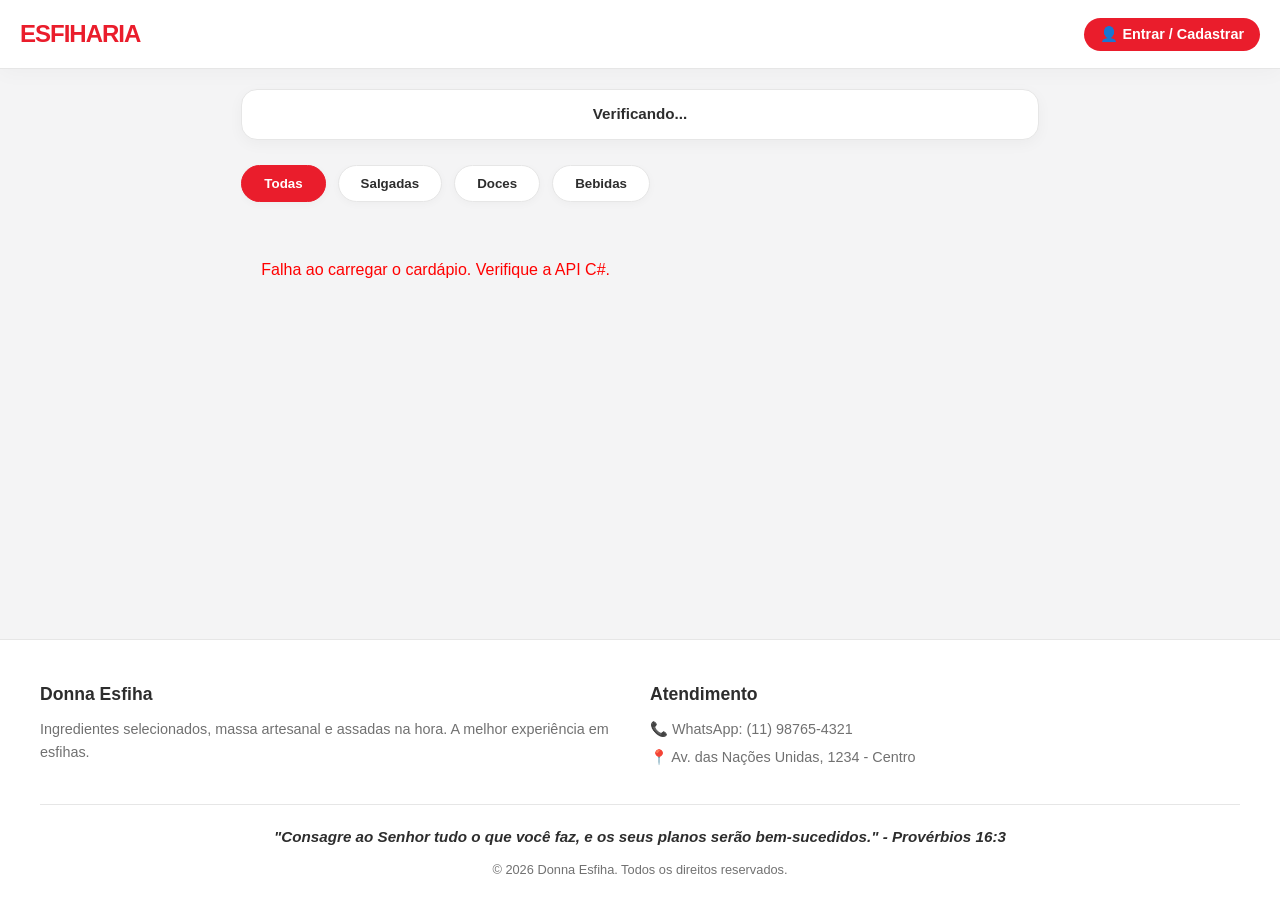
<file: index.html>
<!DOCTYPE html>
<html lang="pt-BR">

<head>
    <meta charset="UTF-8">
    <meta name="viewport" content="width=device-width, initial-scale=1.0">
    <title>Donna Esfiha</title>
    <link rel="stylesheet" href="../style/style.css">
</head>

<body>
    <header style="display: flex; justify-content: space-between; align-items: center; padding: 15px 20px; border-bottom: 1px solid var(--border-color); background: #fff;">
        <div class="logo" style="cursor: pointer;" onclick="window.location.href='index.html'">Esfiharia</div>
        <div id="user-info"></div>
    </header>

    <main class="container">
        <div id="store-status" class="status-bar">Verificando...</div>

        <div class="category-scroll">
            <button class="category-btn active">Todas</button>
            <button class="category-btn">Salgadas</button>
            <button class="category-btn">Doces</button>
            <button class="category-btn">Bebidas</button>
        </div>

        <div id="product-grid" class="product-grid"></div>
    </main>

    <footer>
        <div class="footer-content">
            <div>
                <h4>Donna Esfiha</h4>
                <p>Ingredientes selecionados, massa artesanal e assadas na hora. A melhor experiência em esfihas.</p>
            </div>
            <div>
                <h4>Atendimento</h4>
                <p>📞 WhatsApp: (11) 98765-4321</p>
                <p>📍 Av. das Nações Unidas, 1234 - Centro</p>
            </div>
        </div>
        <div class="footer-bottom">
            <p class="god-phrase">"Consagre ao Senhor tudo o que você faz, e os seus planos serão bem-sucedidos." -
                Provérbios 16:3</p>
            <p class="copyright">&copy; 2026 Donna Esfiha. Todos os direitos reservados.</p>
        </div>
    </footer>

    <div id="cart-btn" class="cart-floating-btn" style="display: none;" onclick="toggleModal('cart-modal', true)">
        <span>🛒 Finalizar Pedido</span>
        <span id="cart-count-info">0 itens</span>
    </div>

    <div id="cart-modal" class="modal-overlay">
        <div class="modal-content">
            <div style="display:flex; justify-content:space-between; margin-bottom:15px; align-items:center;">
                <h3 style="color:var(--primary-red); font-size: 1.4rem;">Seu Pedido</h3>
                <button onclick="toggleModal('cart-modal', false)"
                    style="background:none; border:none; font-size:1.5rem; cursor:pointer; color:var(--text-main);">✕</button>
            </div>

            <div id="cart-items-list"
                style="margin-bottom:20px; background:var(--panel-color); padding:15px; border-radius:12px; border:1px solid var(--border-color);">
            </div>

            <label style="font-weight:bold; margin-top:10px; display:block;">Observações (Opcional)</label>
            <textarea id="observation" placeholder="Ex: Tirar cebola..."></textarea>

            <label style="font-weight:bold; margin-top:10px; display:block;">Como deseja receber?</label>
            <select id="order-type">
                <option value="entrega">Motoboy (Entregar no meu Endereço)</option>
                <option value="retirada">Vou Retirar na Loja</option>
            </select>

            <div id="address-container">
    <label style="font-weight:bold; display:block; margin-bottom: 5px;">Selecione o Endereço de Entrega</label>
    <select id="address-select">
        <option value="">Carregando seus endereços...</option>
    </select>
    <small style="display:block; margin-top: -5px; margin-bottom: 15px;">
        <a href="cadastro-endereco.html" style="color: var(--primary-red); font-weight: bold; text-decoration: none;">+ Cadastrar novo endereço</a>
    </small>
</div>

            <label style="font-weight:bold; margin-top:10px; display:block;">Forma de Pagamento</label>
            <select id="pay-method">
                <option value="pix">PIX Automático (Mais Rápido)</option>
                <option value="cartao">Máquininha de Cartão na hora</option>
                <option value="dinheiro">Dinheiro Físico na hora</option>
            </select>

            <button class="btn" style="margin-top:20px; font-size:1.1rem; padding:16px;"
                onclick="processOrder()">Confirmar Pedido</button>
        </div>
    </div>

    <div id="pix-modal" class="modal-overlay">
        <div class="modal-content">
            <h3 style="color:var(--primary-red); margin-bottom:10px;">Pagamento PIX</h3>
            <p>1. Copie a chave e faça o pagamento no seu app.</p>
            <div
                style="background:var(--bg-color); padding:15px; border-radius:12px; margin:15px 0; border:2px dashed var(--primary-red);">
                Chave PIX: <strong id="pix-key" style="font-size:1.1rem;">...</strong>
            </div>
            <p style="font-size:1.2rem; margin-bottom:20px;">Total a pagar: <strong id="pix-amount"
                    style="color:var(--primary-red);">R$ 0,00</strong></p>
            <p style="font-size:0.9rem; color:var(--text-muted); margin-bottom:15px;">2. Após pagar, clique abaixo para
                nos enviar o comprovante no WhatsApp.</p>
            <button class="btn" style="background-color: #25D366;" onclick="confirmPixPayment()">📱 Enviar
                Comprovante</button>
            <button class="btn btn-secondary" style="margin-top:10px;"
                onclick="toggleModal('pix-modal', false)">Cancelar</button>
        </div>
    </div>

    <script src="script/auth.js"></script>
    <script src="script/app.js"></script>
</body>

</html>
</file>
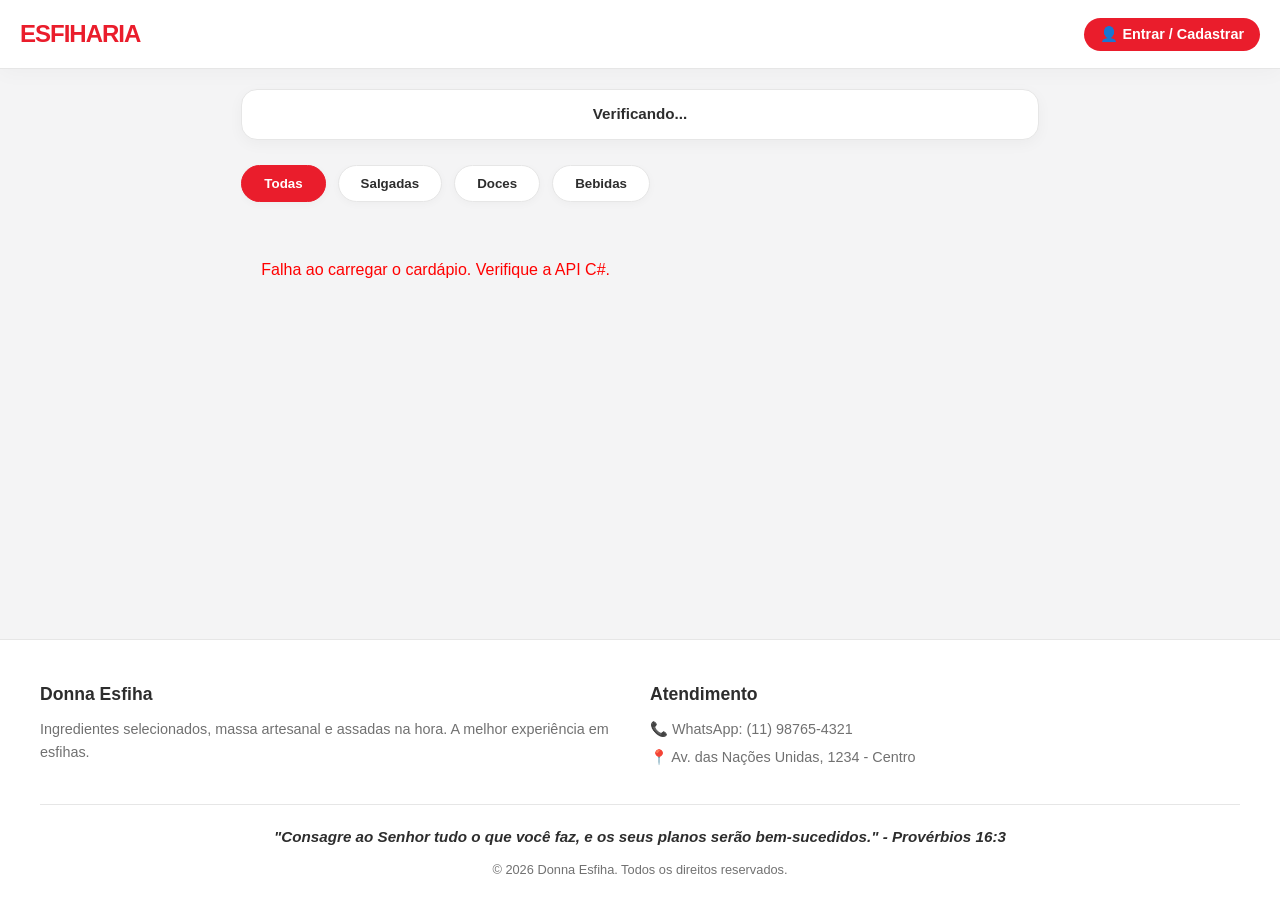
<file: pages/index.html>
<!DOCTYPE html>
<html lang="pt-BR">

<head>
    <meta charset="UTF-8">
    <meta name="viewport" content="width=device-width, initial-scale=1.0">
    <title>Donna Esfiha</title>
    <link rel="stylesheet" href="../style/style.css">
</head>

<body>
    <header>
        <div class="logo">Esfiharia</div>
        <div id="user-info"></div>
    </header>

    <main class="container">
        <div id="store-status" class="status-bar">Verificando...</div>

        <div class="category-scroll">
            <button class="category-btn active">Todas</button>
            <button class="category-btn">Salgadas</button>
            <button class="category-btn">Doces</button>
            <button class="category-btn">Bebidas</button>
        </div>

        <div id="product-grid" class="product-grid"></div>
    </main>

    <footer>
        <div class="footer-content">
            <div>
                <h4>Donna Esfiha</h4>
                <p>Ingredientes selecionados, massa artesanal e assadas na hora. A melhor experiência em esfihas.</p>
            </div>
            <div>
                <h4>Atendimento</h4>
                <p>📞 WhatsApp: (11) 98765-4321</p>
                <p>📍 Av. das Nações Unidas, 1234 - Centro</p>
            </div>
        </div>
        <div class="footer-bottom">
            <p class="god-phrase">"Consagre ao Senhor tudo o que você faz, e os seus planos serão bem-sucedidos." -
                Provérbios 16:3</p>
            <p class="copyright">&copy; 2026 Donna Esfiha. Todos os direitos reservados.</p>
        </div>
    </footer>

    <div id="cart-btn" class="cart-floating-btn" style="display: none;" onclick="toggleModal('cart-modal', true)">
        <span>🛒 Finalizar Pedido</span>
        <span id="cart-count-info">0 itens</span>
    </div>

    <div id="cart-modal" class="modal-overlay">
        <div class="modal-content">
            <div style="display:flex; justify-content:space-between; margin-bottom:15px; align-items:center;">
                <h3 style="color:var(--primary-red); font-size: 1.4rem;">Seu Pedido</h3>
                <button onclick="toggleModal('cart-modal', false)"
                    style="background:none; border:none; font-size:1.5rem; cursor:pointer; color:var(--text-main);">✕</button>
            </div>

            <div id="cart-items-list"
                style="margin-bottom:20px; background:var(--panel-color); padding:15px; border-radius:12px; border:1px solid var(--border-color);">
            </div>

            <label style="font-weight:bold; margin-top:10px; display:block;">Observações (Opcional)</label>
            <textarea id="observation" placeholder="Ex: Tirar cebola..."></textarea>

            <label style="font-weight:bold; margin-top:10px; display:block;">Como deseja receber?</label>
            <select id="order-type">
                <option value="entrega">Motoboy (Entregar no meu Endereço)</option>
                <option value="retirada">Vou Retirar na Loja</option>
            </select>

            <div id="address-container">
    <label style="font-weight:bold; display:block; margin-bottom: 5px;">Selecione o Endereço de Entrega</label>
    <select id="address-select">
        <option value="">Carregando seus endereços...</option>
    </select>
    <small style="display:block; margin-top: -5px; margin-bottom: 15px;">
        <a href="cadastro-endereco.html" style="color: var(--primary-red); font-weight: bold; text-decoration: none;">+ Cadastrar novo endereço</a>
    </small>
</div>

            <label style="font-weight:bold; margin-top:10px; display:block;">Forma de Pagamento</label>
            <select id="pay-method">
                <option value="pix">PIX Automático (Mais Rápido)</option>
                <option value="cartao">Máquininha de Cartão na hora</option>
                <option value="dinheiro">Dinheiro Físico na hora</option>
            </select>

            <button class="btn" style="margin-top:20px; font-size:1.1rem; padding:16px;"
                onclick="processOrder()">Confirmar Pedido</button>
        </div>
    </div>

    <div id="pix-modal" class="modal-overlay">
        <div class="modal-content">
            <h3 style="color:var(--primary-red); margin-bottom:10px;">Pagamento PIX</h3>
            <p>1. Copie a chave e faça o pagamento no seu app.</p>
            <div
                style="background:var(--bg-color); padding:15px; border-radius:12px; margin:15px 0; border:2px dashed var(--primary-red);">
                Chave PIX: <strong id="pix-key" style="font-size:1.1rem;">...</strong>
            </div>
            <p style="font-size:1.2rem; margin-bottom:20px;">Total a pagar: <strong id="pix-amount"
                    style="color:var(--primary-red);">R$ 0,00</strong></p>
            <p style="font-size:0.9rem; color:var(--text-muted); margin-bottom:15px;">2. Após pagar, clique abaixo para
                nos enviar o comprovante no WhatsApp.</p>
            <button class="btn" style="background-color: #25D366;" onclick="confirmPixPayment()">📱 Enviar
                Comprovante</button>
            <button class="btn btn-secondary" style="margin-top:10px;"
                onclick="toggleModal('pix-modal', false)">Cancelar</button>
        </div>
    </div>

    <script src="../script/auth.js"></script>
    <script src="../script/app.js"></script>
</body>

</html>
</file>
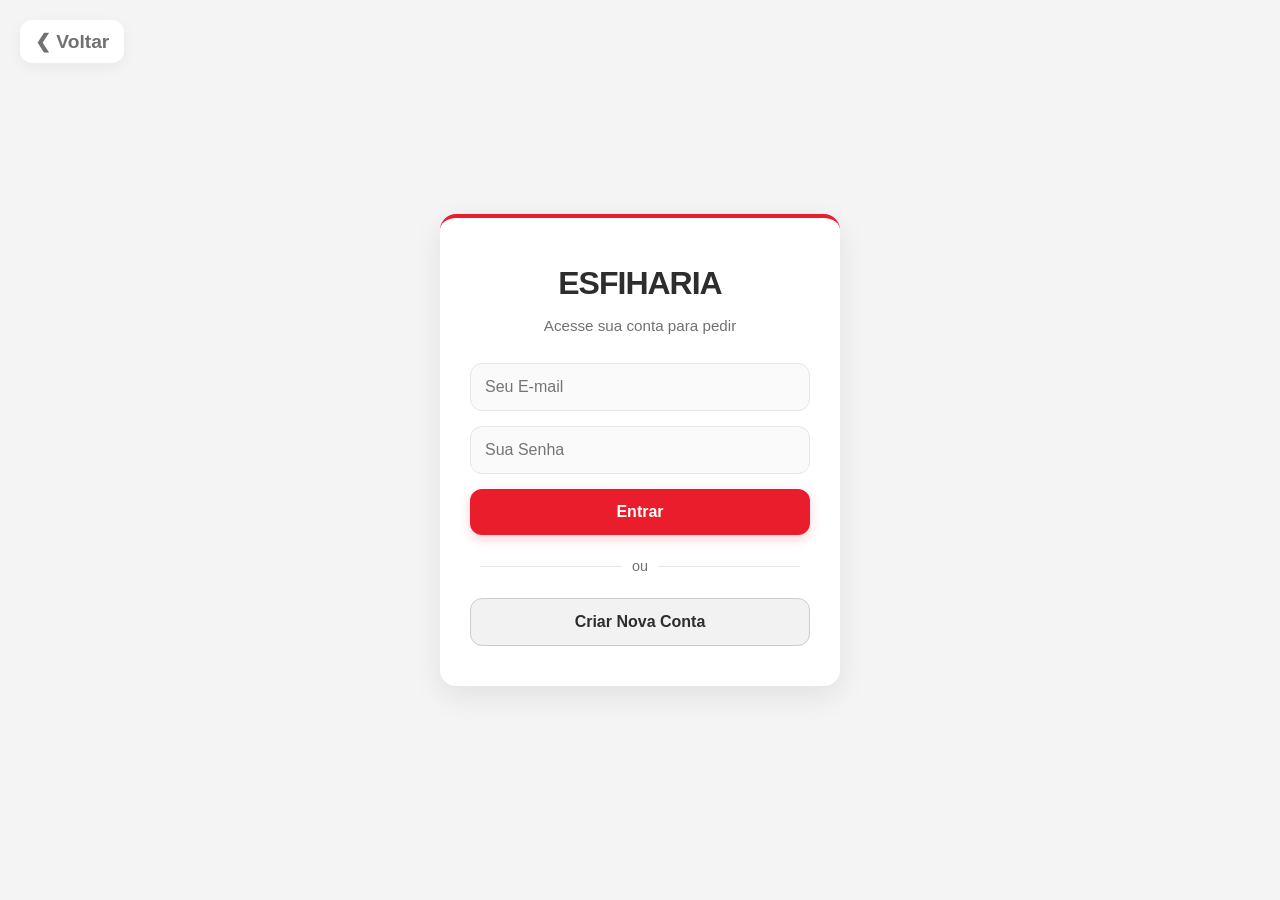
<file: pages/admin.html>
<!DOCTYPE html>
<html lang="pt-BR">

<head>
    <meta charset="UTF-8">
    <meta name="viewport" content="width=device-width, initial-scale=1.0">
    <title>Admin - Donna Esfiha</title>
    <link rel="stylesheet" href="../style/style.css">
</head>

<body>
    <header>
        <div class="header-left">
            <button onclick="window.location.href='../index.html'" class="back-btn" title="Ver Loja">❮</button>
            <div class="logo">Painel Gestor</div>
        </div>
        <button onclick="logout()"
            style="background:none; border:none; color:var(--primary-red); font-weight:bold; cursor:pointer;">Sair</button>
    </header>

    <main class="container">
        <div class="admin-tabs">
            <button class="tab-btn active" onclick="switchTab(event, 'pedidos')">📦 Pedidos</button>
            <button class="tab-btn" onclick="switchTab(event, 'produtos')">🍕 Cardápio / Produtos</button>
            <button class="tab-btn" onclick="switchTab(event, 'usuarios')">👥 Usuários</button>
            <button class="tab-btn" onclick="switchTab(event, 'config')">⚙️ Configurações</button>
        </div>

        <div id="pedidos" class="tab-content active">
            <h2 style="margin-bottom: 20px; color: var(--text-main);">Gerenciamento de Pedidos</h2>
            <div id="orders-list">Carregando pedidos...</div>
        </div>

        <div id="produtos" class="tab-content">
            <h2 style="margin-bottom: 20px; color: var(--text-main);">Produtos em Linha</h2>
            <div id="admin-products-list">Carregando produtos cadastrados...</div>

            <h2 style="margin-bottom: 20px; color: var(--text-main);">Cadastrar Novo Produto</h2>
            <div class="order-card" style="max-width: 600px; margin: 0 auto 30px auto; padding: 25px;">
                <form id="product-form" onsubmit="saveProduct(event)">
                    <label style="font-weight:bold; display:block; margin-bottom: 5px;">Nome do Produto *</label>
                    <input type="text" id="prod-name" placeholder="Ex: Esfiha de Carne Premium" required>

                    <label style="font-weight:bold; display:block; margin-bottom: 5px;">Descrição / Ingredientes
                        *</label>
                    <textarea id="prod-desc" placeholder="Ex: Carne moída temperada com limão, tomate e especiarias."
                        required></textarea>

                    <div style="display: grid; grid-template-columns: 1fr 1fr; gap: 15px;">
                        <div>
                            <label style="font-weight:bold; display:block; margin-bottom: 5px;">Preço (R$) *</label>
                            <input type="number" id="prod-price" step="0.01" placeholder="0.00" required>
                        </div>
                        <div>
                            <label style="font-weight:bold; display:block; margin-bottom: 5px;">Categoria *</label>
                            <select id="prod-category" required>
                                <option value="1">Salgadas</option>
                                <option value="2">Doces</option>
                                <option value="3">Bebidas</option>
                            </select>
                        </div>
                    </div>

                    <label style="font-weight:bold; display:block; margin-bottom: 5px;">URL da Imagem (Opcional)</label>
                    <input type="url" id="prod-image" placeholder="Ex: https://link-da-imagem.com/foto.jpg">

                    <button type="submit" class="btn" style="margin-top: 10px;">💾 Salvar Produto</button>
                </form>
            </div>
        </div>

        <div id="usuarios" class="tab-content">
            <h2 style="margin-bottom: 20px; color: var(--text-main);">Clientes e Usuários Registrados</h2>
            <div id="admin-users-list">Carregando usuários...</div>
        </div>

        <div id="config" class="tab-content">
            <h2 style="margin-bottom: 20px; color: var(--text-main);">Configurações da Loja</h2>
            <div class="order-card" style="max-width: 600px; margin: 0 auto; padding: 25px;">
                <label
                    style="display:flex; align-items:center; gap:10px; font-weight:bold; margin-bottom:20px; font-size:1.1rem; cursor: pointer;">
                    <input type="checkbox" id="isOpen"
                        style="width:25px; height:25px; margin:0; accent-color: var(--success-green);">
                    Loja Aberta para Pedidos
                </label>

                <div style="display: grid; grid-template-columns: 1fr 1fr; gap: 15px;">
                    <div>
                        <label style="font-weight:bold; display:block; margin-bottom: 5px;">Tempo de Entrega
                            (Minutos)</label>
                        <input type="number" id="estimatedDeliveryTimeMinutes" placeholder="Ex: 40">
                    </div>
                    <div>
                        <label style="font-weight:bold; display:block; margin-bottom: 5px;">Telefone de Contato</label>
                        <input type="text" id="phone" placeholder="Ex: (11) 98765-4321">
                    </div>
                </div>

                <div style="display: grid; grid-template-columns: 1fr 1fr; gap: 15px;">
                    <div>
                        <label style="font-weight:bold; display:block; margin-bottom: 5px;">Taxa de Entrega (R$)</label>
                        <input type="number" id="deliveryFee" step="0.01" placeholder="Ex: 5.00">
                    </div>
                    <div>
                        <label style="font-weight:bold; display:block; margin-bottom: 5px;">Pedido Mínimo (R$)</label>
                        <input type="number" id="minimumOrderValue" step="0.01" placeholder="Ex: 20.00">
                    </div>
                </div>

                <label style="font-weight:bold; display:block; margin-bottom: 5px;">Chave PIX para Recebimento</label>
                <input type="text" id="pixKey" placeholder="E-mail, CPF ou CNPJ">

                <button class="btn" style="margin-top: 15px;" onclick="saveConfig()">Salvar Configurações</button>
            </div>
        </div>
    </main>

    <script src="../script/auth.js"></script>
    <script src="../script/admin.js"></script>
</body>

</html>
</file>
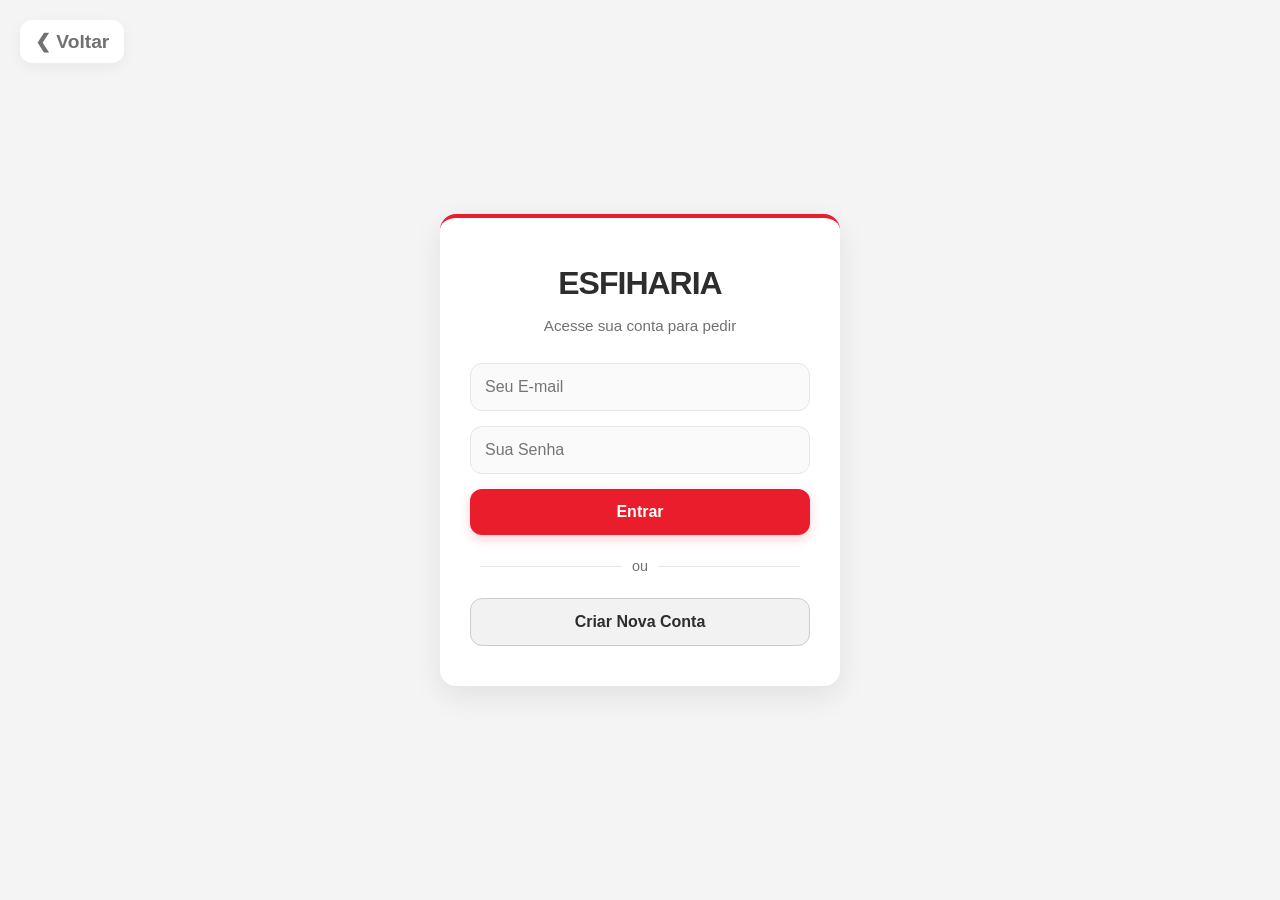
<file: pages/cadastro-endereco.html>
<!DOCTYPE html>
<html lang="pt-BR">

<head>
    <meta charset="UTF-8">
    <meta name="viewport" content="width=device-width, initial-scale=1.0">
    <title>Novo Endereço - Donna Esfiha</title>
    <link rel="stylesheet" href="../style/style.css">
</head>

<body>
    <header>
        <div class="header-left">
            <button onclick="window.location.href='../index.html'" class="back-btn" title="Voltar">❮</button>
            <div class="logo">Esfiharia</div>
        </div>
        <div id="user-info"></div>
    </header>

    <main class="container">

        <div class="order-card" style="max-width: 600px; margin: 30px auto; padding: 30px;">
            <h3
                style="color: var(--text-main); margin-bottom: 15px; font-size: 1.4rem; border-bottom: 1px solid var(--border-color); padding-bottom: 10px;">
                📍 Meus Endereços Cadastrados
            </h3>
            <div id="addresses-list-container">
                <p style="text-align:center; color:var(--text-muted); padding:10px;">Carregando seus endereços...</p>
            </div>
        </div>
        <div class="order-card" style="max-width: 600px; margin: 30px auto; padding: 30px;">
            <h2 style="color: var(--primary-red); margin-bottom: 5px; font-size: 1.6rem;">Cadastrar Novo Endereço</h2>
            <p style="color: var(--text-muted); margin-bottom: 25px; font-size: 0.95rem;">Preencha os dados abaixo para
                entrega.</p>

            <form id="address-form" onsubmit="saveAddress(event)">
                <div style="display: grid; grid-template-columns: 2fr 1fr; gap: 15px;">
                    <div>
                        <label style="font-weight:bold; display:block; margin-bottom: 5px;">Rua / Logradouro *</label>
                        <input type="text" id="address" placeholder="Ex: Av. das Nações Unidas" required>
                    </div>
                    <div>
                        <label style="font-weight:bold; display:block; margin-bottom: 5px;">Número *</label>
                        <input type="number" id="number" placeholder="Ex: 123" required>
                    </div>
                </div>

                <div style="display: grid; grid-template-columns: 1fr 1fr; gap: 15px;">
                    <div>
                        <label style="font-weight:bold; display:block; margin-bottom: 5px;">Bairro *</label>
                        <input type="text" id="neighborhood" placeholder="Ex: Centro" required>
                    </div>
                    <div>
                        <label style="font-weight:bold; display:block; margin-bottom: 5px;">CEP (Apenas números)
                            *</label>
                        <input type="text" id="cep" placeholder="Ex: 17120000" maxlength="8" required>
                    </div>
                </div>

                <label style="font-weight:bold; display:block; margin-bottom: 5px;">Complemento</label>
                <input type="text" id="complement" placeholder="Ex: Bloco 2, Apt 42">

                <label style="font-weight:bold; display:block; margin-bottom: 5px;">Ponto de Referência</label>
                <input type="text" id="landmark" placeholder="Ex: Próximo ao mercado Central">

                <button type="submit" class="btn" style="margin-top: 15px; font-size: 1.1rem; padding: 16px;">
                    💾 Salvar Endereço
                </button>
            </form>
        </div>


    </main>

    <footer>
        <div class="footer-content">
            <div>
                <h4>Donna Esfiha</h4>
                <p>Ingredientes selecionados, massa artesanal e assadas na hora. A melhor experiência em esfihas.</p>
            </div>
            <div>
                <h4>Atendimento</h4>
                <p>📞 WhatsApp: (11) 98765-4321</p>
                <p>📍 Av. das Nações Unidas, 1234 - Centro</p>
            </div>
        </div>
        <div class="footer-bottom">
            <p class="god-phrase">"Consagre ao Senhor tudo o que você faz, e os seus planos serão bem-sucedidos." -
                Provérbios 16:3</p>
            <p class="copyright">&copy; 2026 Donna Esfiha. Todos os direitos reservados.</p>
        </div>
    </footer>

    <script src="../script/auth.js"></script>
    <script src="../script/cadastro-endereco.js"></script>
</body>

</html>
</file>
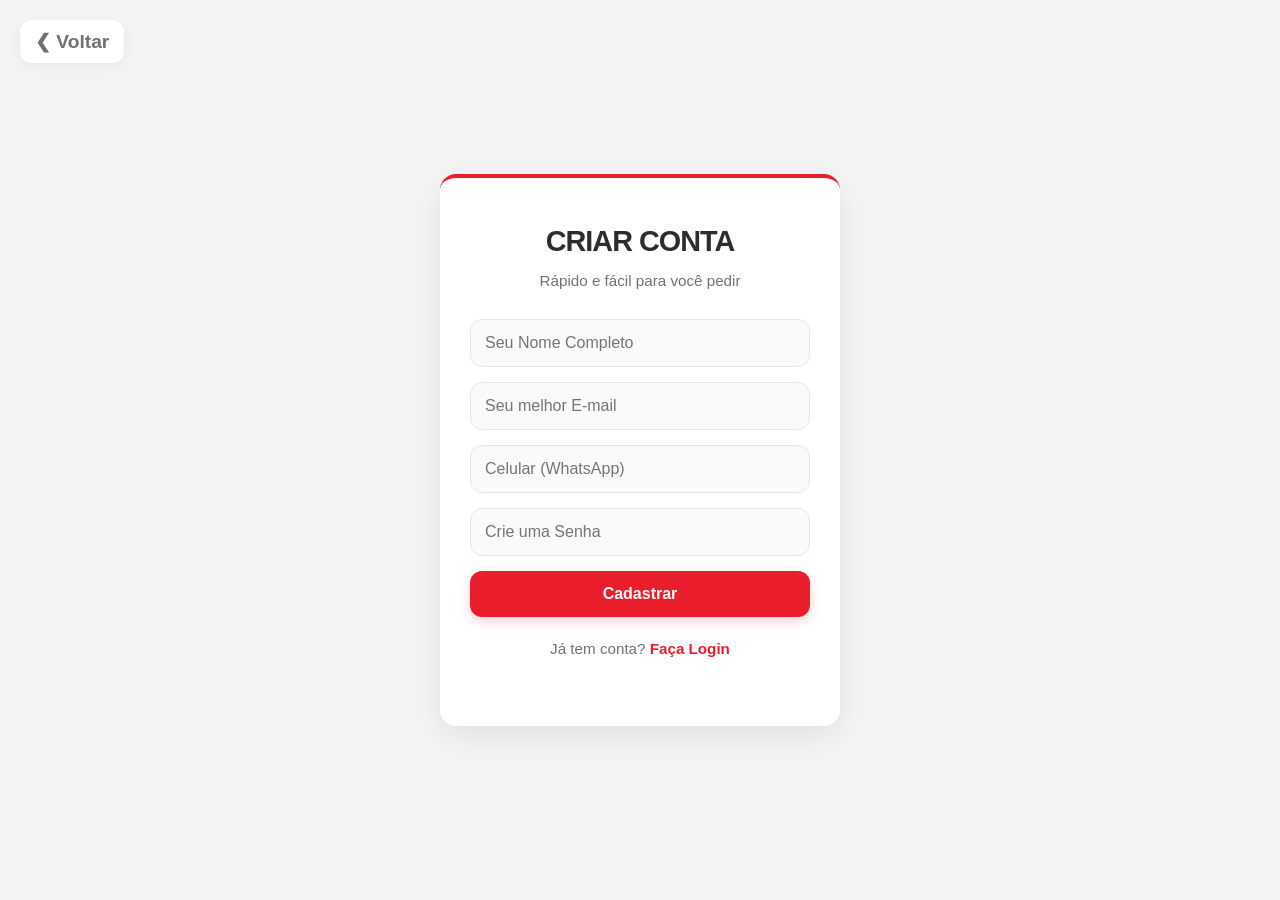
<file: pages/cadastro.html>
<!DOCTYPE html>
<html lang="pt-BR">
<head>
    <meta charset="UTF-8">
    <meta name="viewport" content="width=device-width, initial-scale=1.0">
    <title>Cadastro - Donna Esfiha</title>
    <link rel="stylesheet" href="../style/style.css">
</head>
<body>
    <div class="auth-wrapper">
        <button onclick="window.location.href='login.html'" class="back-btn" style="position: absolute; top: 20px; left: 20px; font-size: 1.2rem; background: var(--panel-color); box-shadow: 0 4px 15px rgba(0,0,0,0.05); padding: 10px 15px; border-radius: 12px; font-weight: bold;">❮ Voltar</button>
        
        <div class="auth-card">
            <h2 class="logo" style="margin-bottom: 5px; font-size: 1.8rem; color: var(--text-main);">Criar Conta</h2>
            <p>Rápido e fácil para você pedir</p>
            
            <input type="text" id="name" placeholder="Seu Nome Completo" required>
            <input type="email" id="email" placeholder="Seu melhor E-mail" required>
            <input type="text" id="phone" placeholder="Celular (WhatsApp)" required>
            <input type="password" id="password" placeholder="Crie uma Senha" required>
            
            <button class="btn" onclick="register()">Cadastrar</button>
            
            <p style="margin-top: 20px; font-size: 0.95rem; color: var(--text-muted);">
                Já tem conta? <a href="login.html" style="color: var(--primary-red); font-weight: bold; text-decoration: none;">Faça Login</a>
            </p>
        </div>
    </div>
    <script src="../script/auth.js"></script>
</body>
</html>
</file>
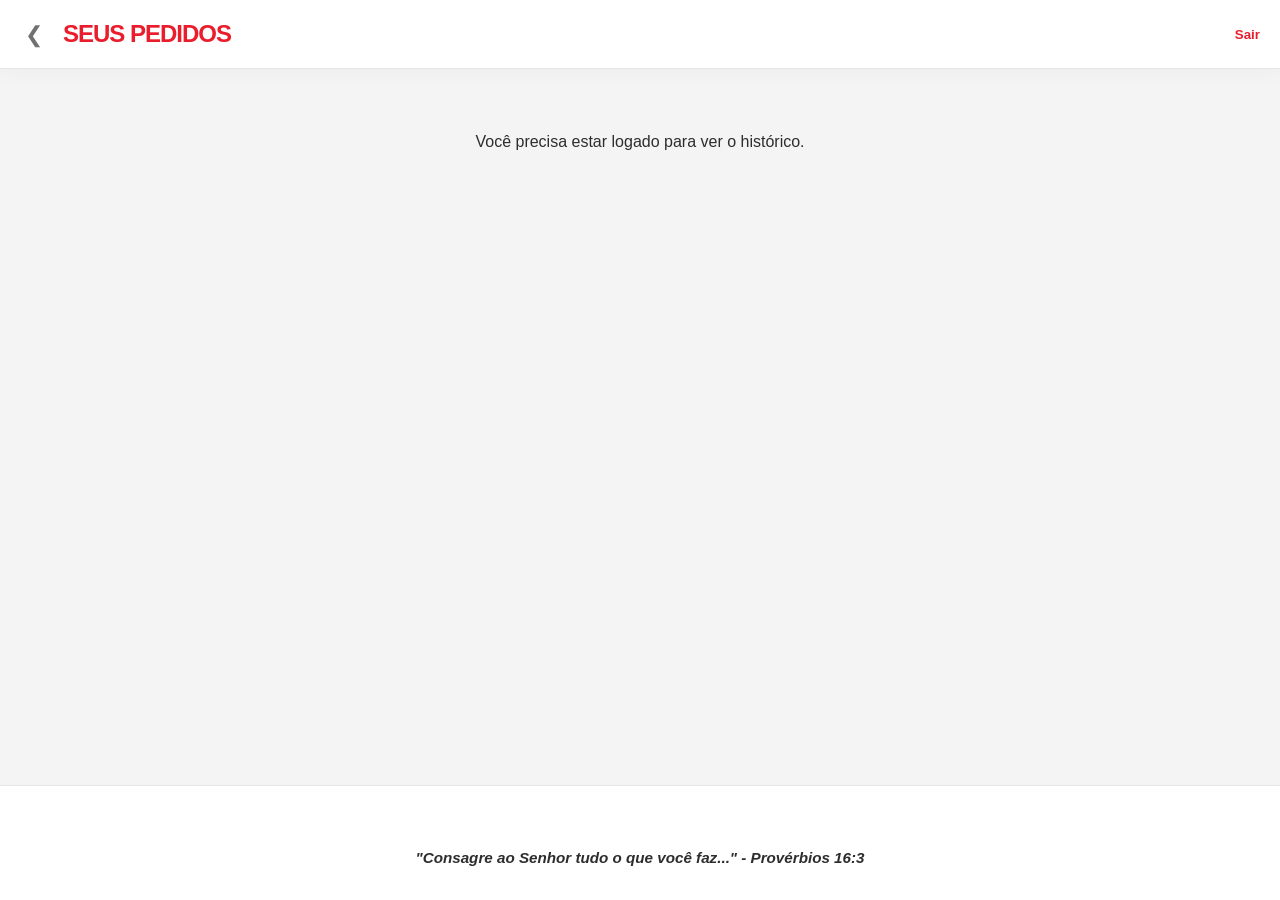
<file: pages/historico.html>
<!DOCTYPE html>
<html lang="pt-BR">
<head>
    <meta charset="UTF-8">
    <meta name="viewport" content="width=device-width, initial-scale=1.0">
    <title>Histórico de Pedidos - Donna Esfiha</title>
    <link rel="stylesheet" href="../style/style.css">
</head>
<body>
    <header>
        <div class="header-left">
            <button onclick="window.location.href='../index.html'" class="back-btn">❮</button>
            <div class="logo"> Seus Pedidos</div>
        </div>
        <button onclick="logout()" style="background:none; border:none; color:var(--primary-red); font-weight:bold; cursor:pointer;">Sair</button>
    </header>

    <main class="container">
        <div id="orders-container">Carregando seus pedidos...</div>
    </main>

    <footer>
        <div class="footer-bottom" style="border-top: none;">
            <p class="god-phrase">"Consagre ao Senhor tudo o que você faz..." - Provérbios 16:3</p>
        </div>
    </footer>

    <script src="../script/auth.js"></script>
    <script>
    // Obtém os dados do usuário logado através do auth.js ou localStorage diretamente
    // Garante compatibilidade caso venha como string ou objeto puro
    const userRaw = localStorage.getItem('user');
    const user = userRaw ? JSON.parse(userRaw) : null;
    const token = localStorage.getItem('token');
    
    // CORREÇÃO 1: Mapeamento alterado de Strings para Números (IDs vindo da API do C#)
    function getStatusVisual(idStatus) {
        switch(idStatus) {
            case 3: return { class: 'bg-pendente', text: 'Pendente' };
            case 4: return { class: 'bg-preparando', text: 'Preparando' };
            case 5: return { class: 'bg-rota', text: 'Em Rota' };
            case 6: return { class: 'bg-rota', text: 'Pronto p/ Retirar' };
            case 7: return { class: 'bg-concluido', text: 'Concluído' };
            default: return { class: '', text: 'Processando' };
        }
    }

    // Função auxiliar para traduzir a categoria do pedido
    function getCategoryText(idCategory) {
        return idCategory === 1 ? 'Delivery' : 'Retirada no Balcão';
    }

    async function loadHistory() {
        // Garante que só fará a requisição se o usuário estiver de fato logado e houver token
        if (!user || (!user.id && !user.Id) || !token) {
            document.getElementById('orders-container').innerHTML = '<p style="text-align:center; padding:40px;">Você precisa estar logado para ver o histórico.</p>';
            return;
        }

        const userId = user.id || user.Id;

        try {
            // CORREÇÃO 2: Nova URL com Header de Autenticação JWT injetado
            const res = await fetch(`https://localhost:7240/api/Order/user/${userId}`, {
                method: 'GET',
                headers: {
                    'Content-Type': 'application/json',
                    'Authorization': `Bearer ${token}` // Injeção do token JWT
                }
            });
            
            if (!res.ok) {
                if (res.status === 401 || res.status === 403) {
                    throw new Error('Sessão expirada ou não autorizada. Faça login novamente.');
                }
                throw new Error('Não foi possível buscar o histórico.');
            }

            const orders = await res.json();
            
            document.getElementById('orders-container').innerHTML = orders.length === 0 
                ? '<p style="text-align:center; padding:40px;">Você ainda não tem pedidos.</p>' 
                : orders.reverse().map(o => {
                    const visual = getStatusVisual(o.idStatus || o.IdStatus);
                    const categoryText = getCategoryText(o.idOrderCategory || o.IdOrderCategory);
                    
                    const dateFormatted = new Date(o.date || o.Date).toLocaleString('pt-BR', {
                        dateStyle: 'short',
                        timeStyle: 'short'
                    });

                    const totalValue = o.totalValue !== undefined ? o.totalValue : (o.TotalValue || 0);
                    const itemsCount = o.itemsCount !== undefined ? o.itemsCount : (o.ItemsCount || 0);
                    const orderId = o.id || o.Id;

                    return `
                    <div class="order-item">
                        <div style="display:flex; justify-content:space-between; border-bottom:1px solid var(--border-color); padding-bottom:10px; margin-bottom:10px;">
                            <strong>Pedido #${orderId}</strong>
                            <span class="status-badge ${visual.class}">${visual.text}</span>
                        </div>
                        <div style="font-size:0.9rem; color:var(--text-muted); line-height:1.8;">
                            <p><strong>Data:</strong> ${dateFormatted}</p>
                            <p><strong>Tipo:</strong> ${categoryText}</p>
                            <p><strong>Qtd. Itens:</strong> ${itemsCount} itens</p>
                        </div>
                        <div style="margin-top:15px; font-weight:900; font-size:1.2rem; color:var(--primary-red); text-align:right;">
                            Total: R$ ${Number(totalValue).toFixed(2)}
                        </div>
                    </div>`
                }).join('');
        } catch(e) { 
            console.error(e);
            document.getElementById('orders-container').innerHTML = `<p style="text-align:center; color:var(--primary-red); padding:40px;">${e.message}</p>`; 
        }
    }

    // Executa a busca assim que a tela carrega
    loadHistory();
</script>
</body>
</html>
</file>
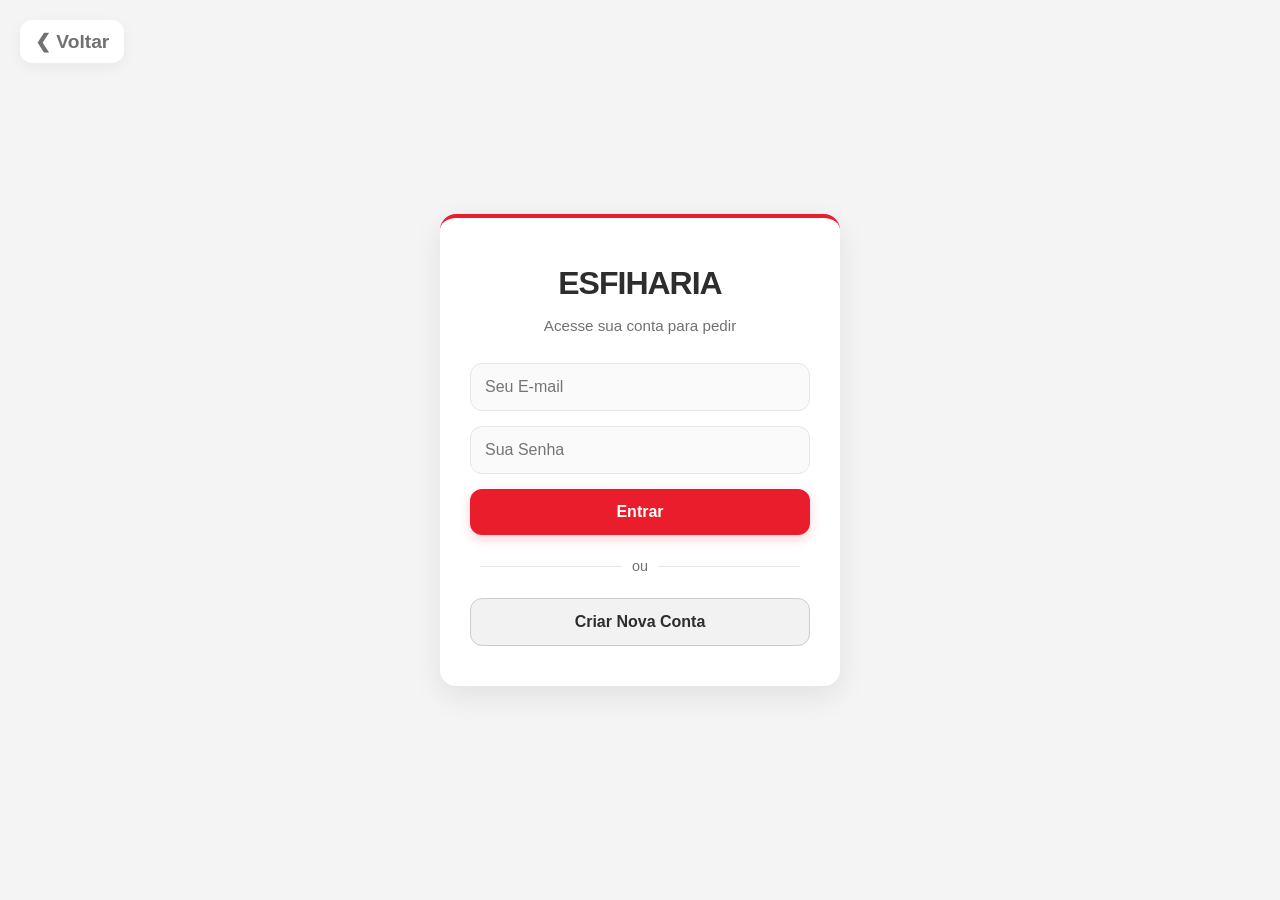
<file: pages/login.html>
<!DOCTYPE html>
<html lang="pt-BR">
<head>
    <meta charset="UTF-8">
    <meta name="viewport" content="width=device-width, initial-scale=1.0">
    <title>Login - Donna Esfiha</title>
    <link rel="stylesheet" href="../style/style.css">
</head>
<body>
    <div class="auth-wrapper">
        <button onclick="window.location.href='../index.html'" class="back-btn" style="position: absolute; top: 20px; left: 20px; font-size: 1.2rem; background: var(--panel-color); box-shadow: 0 4px 15px rgba(0,0,0,0.05); padding: 10px 15px; border-radius: 12px; font-weight: bold;">❮ Voltar</button>
        
        <div class="auth-card">
            <h2 class="logo" style="margin-bottom: 5px; font-size: 2rem;">Esfiharia</h2>
            <p>Acesse sua conta para pedir</p>
            
            <input type="email" id="email" placeholder="Seu E-mail" required>
            <input type="password" id="password" placeholder="Sua Senha" required>
            
            <button class="btn" onclick="login(document.getElementById('email').value, document.getElementById('password').value)">Entrar</button>
            
            <div class="auth-divider">ou</div>
            
            <button class="btn btn-secondary" onclick="window.location.href='cadastro.html'">Criar Nova Conta</button>
        </div>
    </div>
    <script src="../script/auth.js"></script>
</body>
</html>
</file>
<file: style/style.css>
:root {
    --primary-red: #EA1D2C;
    --dark-red: #CF1724;
    --bg-color: #F4F4F5;
    --panel-color: #FFFFFF;
    --text-main: #2D2D2D;
    --text-muted: #717171;
    --border-color: #E6E6E6;
    --success-green: #10B981;
    --warning-orange: #F59E0B;
    --info-blue: #3B82F6;
    --prep-purple: #8B5CF6;
    --border-radius: 16px;
    --transition: all 0.3s ease;
}

* { margin: 0; padding: 0; box-sizing: border-box; font-family: 'Inter', 'Segoe UI', Roboto, sans-serif; }

body { background-color: var(--bg-color); color: var(--text-main); line-height: 1.6; display: flex; flex-direction: column; min-height: 100vh; }
main { flex: 1; padding-bottom: 100px; }

.btn { display: inline-block; width: 100%; padding: 14px 20px; background-color: var(--primary-red); color: white; border: none; border-radius: 12px; font-weight: 700; font-size: 1rem; cursor: pointer; text-align: center; transition: var(--transition); box-shadow: 0 4px 12px rgba(234, 29, 44, 0.2); }
.btn:hover { background-color: var(--dark-red); transform: translateY(-2px); box-shadow: 0 6px 16px rgba(234, 29, 44, 0.3); }

.btn-secondary { background-color: #F2F2F2; color: var(--text-main); border: 1px solid #CCC; box-shadow: none; }
.btn-secondary:hover { background-color: #E2E2E2; }

.btn-warning { background-color: var(--warning-orange); box-shadow: 0 4px 12px rgba(245, 158, 11, 0.2); }
.btn-info { background-color: var(--info-blue); box-shadow: 0 4px 12px rgba(59, 130, 246, 0.2); }
.btn-success { background-color: var(--success-green); box-shadow: 0 4px 12px rgba(16, 185, 129, 0.2); }

input, select, textarea { width: 100%; padding: 14px; background-color: #FAFAFA; border: 1px solid var(--border-color); color: var(--text-main); border-radius: 12px; margin-bottom: 15px; font-size: 1rem; transition: var(--transition); }
input:focus, select:focus, textarea:focus { outline: none; border-color: var(--primary-red); background-color: #FFFFFF; box-shadow: 0 0 0 3px rgba(234, 29, 44, 0.1); }
textarea { resize: vertical; min-height: 80px; }

.container { padding: 20px; max-width: 1200px; margin: 0 auto; }

header { background-color: var(--panel-color); padding: 15px 20px; display: flex; justify-content: space-between; align-items: center; border-bottom: 1px solid var(--border-color); position: sticky; top: 0; z-index: 100; box-shadow: 0 4px 20px rgba(0,0,0,0.03); }
.header-left { display: flex; align-items: center; gap: 15px; }
.back-btn { background: none; border: none; font-size: 1.4rem; color: var(--text-muted); cursor: pointer; display: flex; align-items: center; justify-content: center; padding: 5px; border-radius: 8px; transition: var(--transition); }
.logo { font-size: 1.5rem; font-weight: 900; color: var(--primary-red); text-transform: uppercase; letter-spacing: -1px; cursor: pointer; }

.status-badge { padding: 5px 12px; border-radius: 20px; font-size: 0.8rem; font-weight: bold; color: white; text-transform: uppercase; letter-spacing: 0.5px; }
.bg-pendente { background-color: var(--warning-orange); }
.bg-preparando { background-color: var(--prep-purple); }
.bg-rota { background-color: var(--info-blue); }
.bg-concluido { background-color: var(--success-green); }

.status-bar { background: var(--panel-color); padding: 12px; border-radius: var(--border-radius); text-align: center; font-weight: 700; margin-bottom: 25px; font-size: 0.95rem; box-shadow: 0 4px 15px rgba(0,0,0,0.04); border: 1px solid var(--border-color); }
.status-open { color: var(--success-green); } .status-closed { color: var(--primary-red); }
.category-scroll { display: flex; gap: 12px; overflow-x: auto; padding-bottom: 10px; margin-bottom: 25px; scrollbar-width: none; }
.category-scroll::-webkit-scrollbar { display: none; }
.category-btn { padding: 10px 22px; background: var(--panel-color); border: 1px solid var(--border-color); color: var(--text-main); border-radius: 30px; white-space: nowrap; cursor: pointer; font-weight: 600; box-shadow: 0 2px 8px rgba(0,0,0,0.03); }
.category-btn.active { background: var(--primary-red); color: white; border-color: var(--primary-red); }

.product-grid { display: grid; grid-template-columns: 1fr; gap: 20px; }
.product-card { background: var(--panel-color); border-radius: var(--border-radius); padding: 15px; display: flex; gap: 15px; align-items: center; box-shadow: 0 6px 20px rgba(0,0,0,0.04); border: 1px solid var(--border-color); }
.product-img { width: 110px; height: 110px; object-fit: cover; border-radius: 12px; }
.product-content { flex: 1; }
.product-title { font-size: 1.1rem; margin-bottom: 4px; color: var(--text-main); font-weight: 700; }
.product-desc { font-size: 0.85rem; color: var(--text-muted); margin-bottom: 12px; display: -webkit-box; -webkit-line-clamp: 2; -webkit-box-orient: vertical; overflow: hidden; }
.product-price { font-weight: 800; color: var(--text-main); font-size: 1.15rem; }
.add-btn { width: 40px; height: 40px; padding: 0; display: flex; justify-content: center; align-items: center; border-radius: 10px; font-size: 1.4rem; }

.cart-floating-btn { position: fixed; bottom: 25px; left: 50%; transform: translateX(-50%); width: 90%; background: var(--primary-red); color: white; padding: 16px 25px; border-radius: 30px; display: flex; justify-content: space-between; align-items: center; box-shadow: 0 12px 30px rgba(234, 29, 44, 0.4); z-index: 999; font-weight: bold; cursor: pointer; }
.modal-overlay { position: fixed; top: 0; left: 0; width: 100%; height: 100%; background: rgba(0,0,0,0.65); backdrop-filter: blur(4px); display: none; z-index: 2000; }
.modal-content { position: absolute; bottom: 0; width: 100%; background: var(--bg-color); border-radius: 25px 25px 0 0; padding: 30px 25px; max-height: 90vh; overflow-y: auto; }
#pix-modal .modal-content { bottom: auto; top: 50%; left: 50%; transform: translate(-50%, -50%); width: 90%; max-width: 400px; border-radius: var(--border-radius); text-align: center; background: var(--panel-color); }

footer { background-color: var(--panel-color); border-top: 1px solid var(--border-color); padding: 40px 20px 20px 20px; margin-top: auto; }
.footer-content { max-width: 1200px; margin: 0 auto; display: grid; grid-template-columns: 1fr; gap: 20px; margin-bottom: 30px; }
.footer-content h4 { color: var(--text-main); margin-bottom: 10px; font-size: 1.1rem; }
.footer-content p { color: var(--text-muted); font-size: 0.9rem; margin-bottom: 5px; }
.footer-bottom { max-width: 1200px; margin: 0 auto; text-align: center; border-top: 1px solid var(--border-color); padding-top: 20px; }
.god-phrase { font-style: italic; color: var(--text-main); font-weight: 600; margin-bottom: 10px; font-size: 0.95rem; }
.copyright { color: var(--text-muted); font-size: 0.8rem; }

.order-card, .order-item { background: var(--panel-color); padding: 20px; border-radius: var(--border-radius); margin-bottom: 15px; border: 1px solid var(--border-color); }
.admin-tabs { display: flex; gap: 10px; margin-bottom: 20px; }
.tab-btn { flex: 1; padding: 12px; background: var(--panel-color); border: 1px solid var(--border-color); border-radius: 12px; font-weight: bold; cursor: pointer; color: var(--text-main); }
.tab-btn.active { background: var(--primary-red); color: white; border-color: var(--primary-red); }
.tab-content { display: none; }
.tab-content.active { display: block; }

@media (min-width: 768px) {
    .product-grid { grid-template-columns: repeat(2, 1fr); }
    .cart-floating-btn { width: 350px; left: auto; right: 30px; transform: none; }
    .footer-content { grid-template-columns: 1fr 1fr; }
}

.auth-wrapper { display: flex; justify-content: center; align-items: center; min-height: 100vh; padding: 20px; position: relative; }
.auth-card { background-color: var(--panel-color); padding: 40px 30px; border-radius: var(--border-radius); width: 100%; max-width: 400px; box-shadow: 0 10px 30px rgba(0, 0, 0, 0.08); border-top: 4px solid var(--primary-red); text-align: center; }
.auth-card h2 { color: var(--text-main); margin-bottom: 10px; font-size: 1.8rem; }
.auth-card p { color: var(--text-muted); margin-bottom: 25px; font-size: 0.95rem; }
.auth-divider { margin: 20px 0; color: var(--text-muted); font-size: 0.9rem; display: flex; align-items: center; }
.auth-divider::before, .auth-divider::after { content: ""; flex: 1; border-bottom: 1px solid var(--border-color); margin: 0 10px; }
</file>
